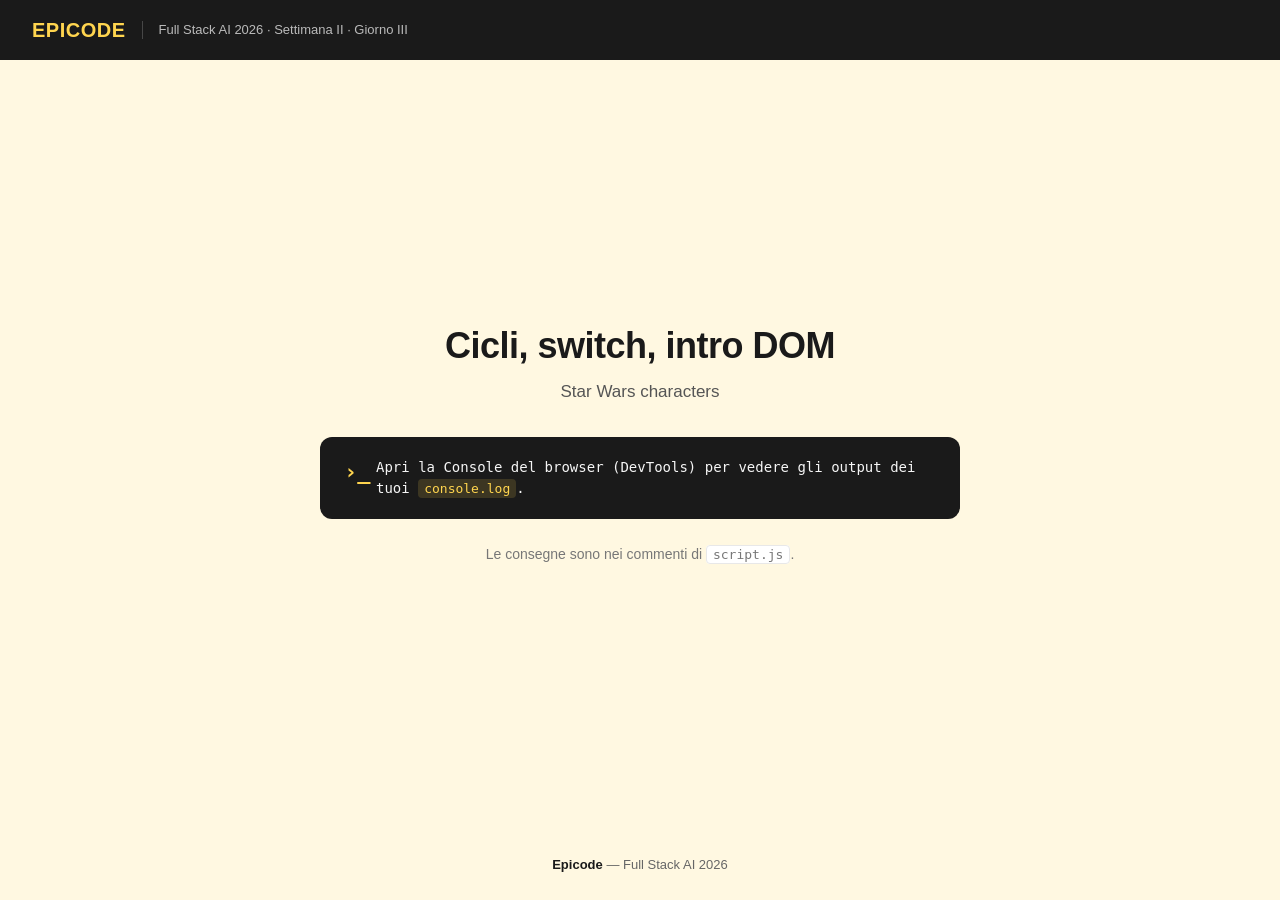
<file: esercizio/index.html>
<!DOCTYPE html>
<html lang="it">

<head>
    <meta charset="UTF-8">
    <meta name="viewport" content="width=device-width, initial-scale=1.0">
    <title>Settimana II — Giorno III — Esercizio</title>
    <link rel="stylesheet" href="assets/css/style.css">
</head>

<body>

    <header class="brand">
        <span class="brand-logo">EPICODE</span>
        <span class="brand-divider"></span>
        <span class="brand-context">Full Stack AI 2026 · Settimana II · Giorno III</span>
    </header>

    <main>
        <section class="hero">
            <h1>Cicli, switch, intro DOM</h1>
            <p class="subtitle">Star Wars characters</p>

            <div class="console-banner">
                Apri la Console del browser (DevTools) per vedere gli output dei tuoi <code>console.log</code>.
            </div>

            <p class="hint">Le consegne sono nei commenti di <code>script.js</code>.</p>
        </section>
    </main>

    <footer>
        <strong>Epicode</strong> — Full Stack AI 2026
    </footer>

    <script src="assets/js/script.js"></script>
</body>

</html>
</file>
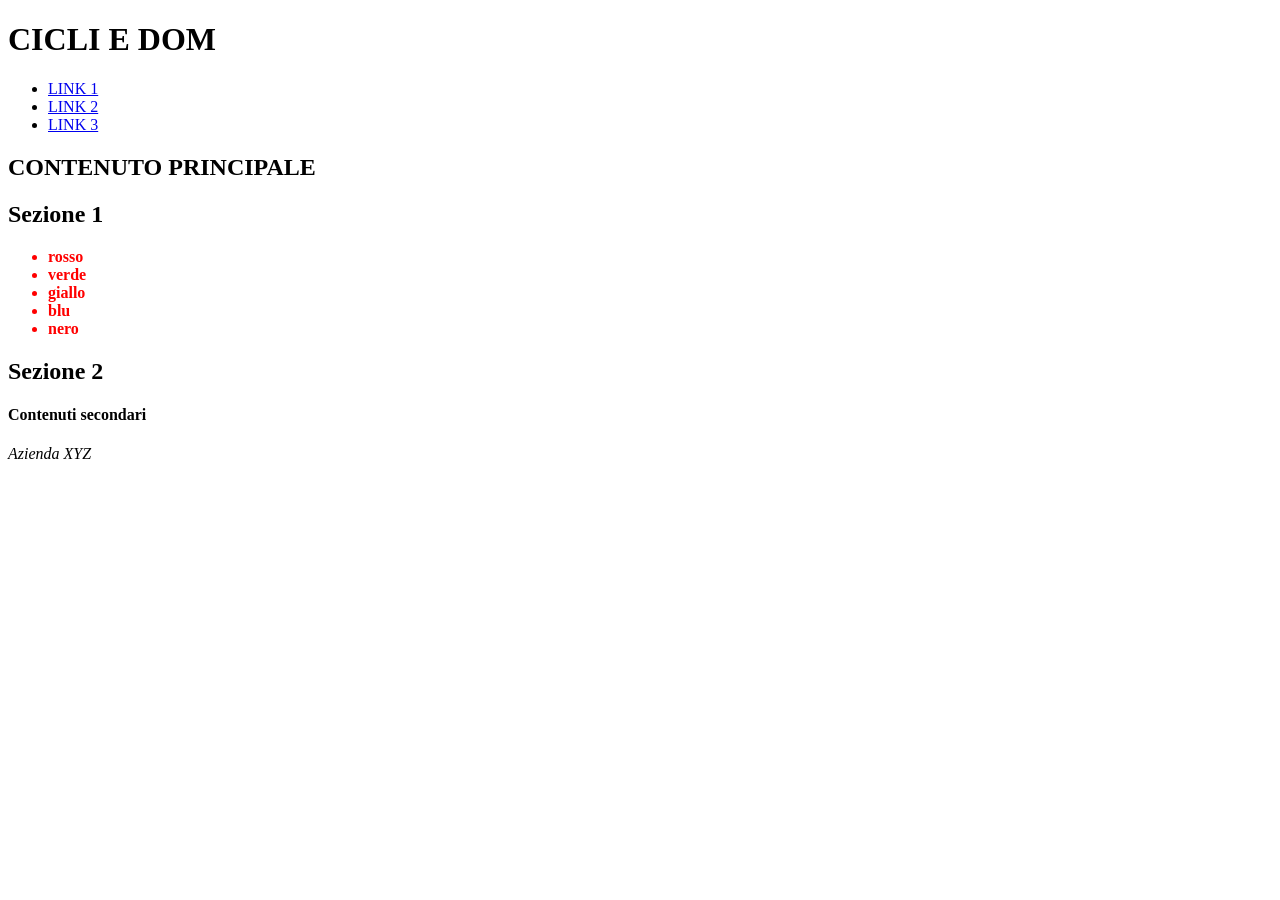
<file: teoria/index.html>
<!DOCTYPE html>
<html lang="it">

<head>
    <meta charset="UTF-8">
    <meta name="viewport" , content="width=device-width, initial-scale=1.0" />
    <title>Cicli e DOM</title>
    <link rel="stylesheet" type="text/css" href="assets/css/style.css" />
</head>

<body>
    <header>
        <h1>CICLI E DOM</h1>
        <nav>
            <ul>
                <li>
                    <a href="javascript:void(0);">LINK 1</a>
                </li>
                <li>
                    <a href="javascript:void(0);">LINK 2</a>
                </li>
                <li>
                    <a href="javascript:void(0);">LINK 3</a>
                </li>
            </ul>
        </nav>
        <ul id="colorsList"></ul>
    </header>
    <main>
        <h2>CONTENUTO PRINCIPALE</h2>
        <section>
            <h2>Sezione 1</h2>
            <ul id="colorsList"></ul>
        </section>
        <section>
            <h2>Sezione 2</h2>
            <ul id="colorsList"></ul>
        </section>
    </main>

    <aside>
        <h4>Contenuti secondari</h4>
    </aside>

    <footer>
        <address>
            <p>Azienda XYZ</p>
        </address>
    </footer>

    <script src="assets/js/script.js"></script>
</body>

</html>
</file>
<file: esercizio/assets/css/style.css>
/* Reset minimo */
* {
  margin: 0;
  padding: 0;
  box-sizing: border-box;
}

html, body {
  height: 100%;
}

body {
  font-family: -apple-system, BlinkMacSystemFont, "Inter", "Segoe UI", Roboto, sans-serif;
  background: #fff8e1;
  color: #1a1a1a;
  line-height: 1.6;
  min-height: 100vh;
  display: flex;
  flex-direction: column;
}

/* Header brand */
.brand {
  background: #1a1a1a;
  color: #fff;
  padding: 14px 32px;
  display: flex;
  align-items: center;
  gap: 16px;
}

.brand-logo {
  font-size: 20px;
  font-weight: 800;
  letter-spacing: 0.5px;
  color: #ffd54f;
}

.brand-divider {
  width: 1px;
  height: 18px;
  background: rgba(255, 255, 255, 0.2);
}

.brand-context {
  font-size: 13px;
  color: rgba(255, 255, 255, 0.7);
  font-weight: 500;
}

/* Hero */
main {
  flex: 1;
  display: flex;
  align-items: center;
  justify-content: center;
  padding: 48px 24px;
}

.hero {
  max-width: 640px;
  text-align: center;
}

h1 {
  font-size: 36px;
  font-weight: 800;
  line-height: 1.15;
  margin-bottom: 12px;
  letter-spacing: -0.5px;
}

.subtitle {
  font-size: 17px;
  color: #555;
  margin-bottom: 32px;
}

.console-banner {
  background: #1a1a1a;
  color: #f5f5f5;
  border-radius: 12px;
  padding: 20px 24px 20px 56px;
  font-family: "SF Mono", Monaco, Menlo, Consolas, monospace;
  font-size: 14px;
  line-height: 1.5;
  position: relative;
  text-align: left;
}

.console-banner::before {
  content: "›_";
  color: #ffd54f;
  font-size: 22px;
  font-weight: 700;
  position: absolute;
  left: 24px;
  top: 18px;
}

.console-banner code {
  background: rgba(255, 213, 79, 0.15);
  color: #ffd54f;
  padding: 2px 6px;
  border-radius: 4px;
  font-size: 13px;
}

.hint {
  margin-top: 24px;
  font-size: 14px;
  color: #777;
}

.hint code {
  background: #fff;
  border: 1px solid #e8e8e8;
  padding: 1px 6px;
  border-radius: 4px;
  font-family: "SF Mono", Monaco, Menlo, Consolas, monospace;
  font-size: 13px;
}

footer {
  text-align: center;
  padding: 24px;
  font-size: 13px;
  color: #666;
}

footer strong {
  color: #1a1a1a;
}

/* Responsive */
@media (max-width: 640px) {
  h1 {
    font-size: 28px;
  }
  .subtitle {
    font-size: 15px;
  }
}
</file>
<file: teoria/assets/css/style.css>
.listElement {
    color: red;
    font-weight: bold;
}
</file>
